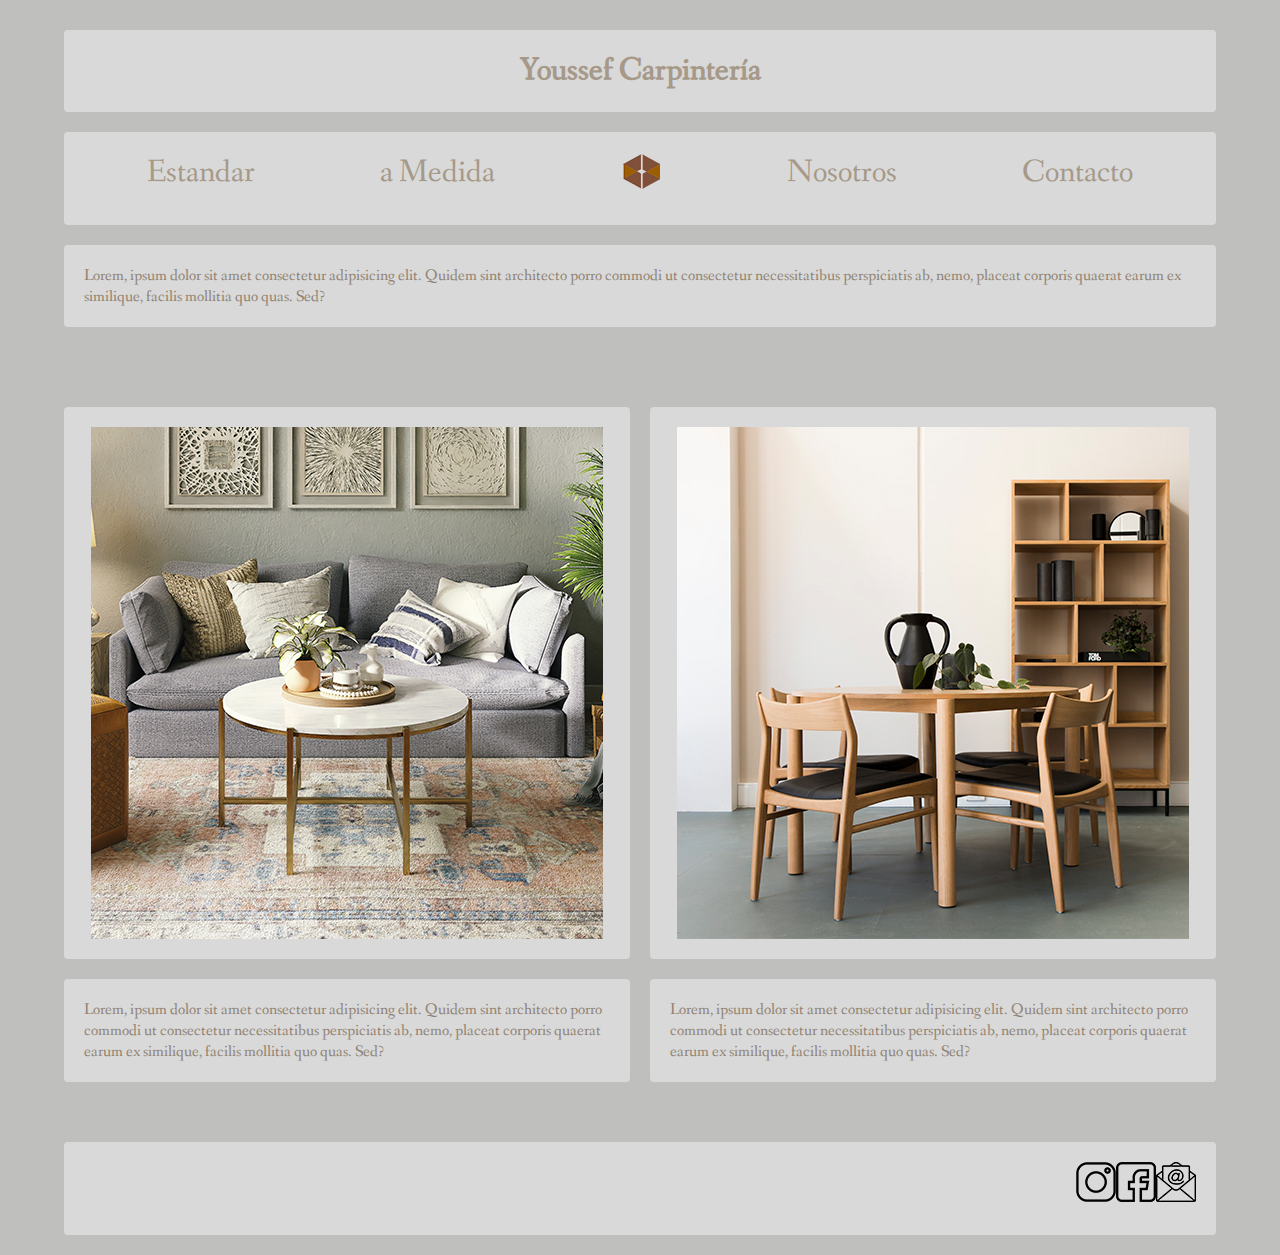
<file: index.html>
<!DOCTYPE html>
<html lang="es">
<head>
    <meta charset="UTF-8">
    <meta http-equiv="X-UA-Compatible" content="IE=edge">
    <meta name="viewport" content="width=device-width, initial-scale=1.0">
    <link rel="preconnect" href="https://fonts.googleapis.com">
    <link rel="preconnect" href="https://fonts.gstatic.com" crossorigin>
    <link href="https://fonts.googleapis.com/css2?family=Fanwood+Text:ital@1&display=swap" rel="stylesheet"> 
    <link rel="shortcut icon" href="img/icono.png" type="image/x-icon">
    <link rel="stylesheet" href="css/style.css">



    <title>Youssef Carpintería</title>
</head>
<body>
    <div class="grid-container">
        <h1 class="h1">Youssef Carpintería</h1>
        <header class="header">
            <nav class="nav">
                <ul>
                    <li><a href="productosest.html">Estandar</a></li>
                    <li><a href="productosmed.html">a Medida</a></li>
                    <li><a href="index.html"><img src="img/LOGO1.png" alt=""></a></li>
                    <li><a href="nosotros.html">Nosotros</a></li>
                    <li><a href="contacto.html">Contacto</a></li>
                  </ul>
            </nav>
        </header>
        
        <div id="img__1" class="img">
            <img src="img/image-1.jpg" alt="">
        </div>
        <div id="txt__1" class="txt">
            <p>Lorem, ipsum dolor sit amet consectetur adipisicing elit. Quidem sint architecto porro commodi ut consectetur necessitatibus perspiciatis ab, nemo, placeat corporis quaerat earum ex similique, facilis mollitia quo quas. Sed?</p>
        </div>
        <div id="img__2" class="img">
            <img src="img/image-2.jpg" alt="">
        </div>
        <div id="txt__2" class="txt">
            <p>Lorem, ipsum dolor sit amet consectetur adipisicing elit. Quidem sint architecto porro commodi ut consectetur necessitatibus perspiciatis ab, nemo, placeat corporis quaerat earum ex similique, facilis mollitia quo quas. Sed?</p>
        </div>
        
        <div id="txt__index" class="txt">
            <p>Lorem, ipsum dolor sit amet consectetur adipisicing elit. Quidem sint architecto porro commodi ut consectetur necessitatibus perspiciatis ab, nemo, placeat corporis quaerat earum ex similique, facilis mollitia quo quas. Sed?</p>
        </div>
        


        <footer class="footer">
           <a href="http://instagram.com"><img src="img/instagram.png" alt=""></a>
           <a href="http://facebook.com"><img src="img/facebook.png" alt=""></a>
           <a href="http://outlook.com"><img src="img/email.png" alt=""></a>
        </footer>
    

    </div>

    
</body>
</html>
</file>
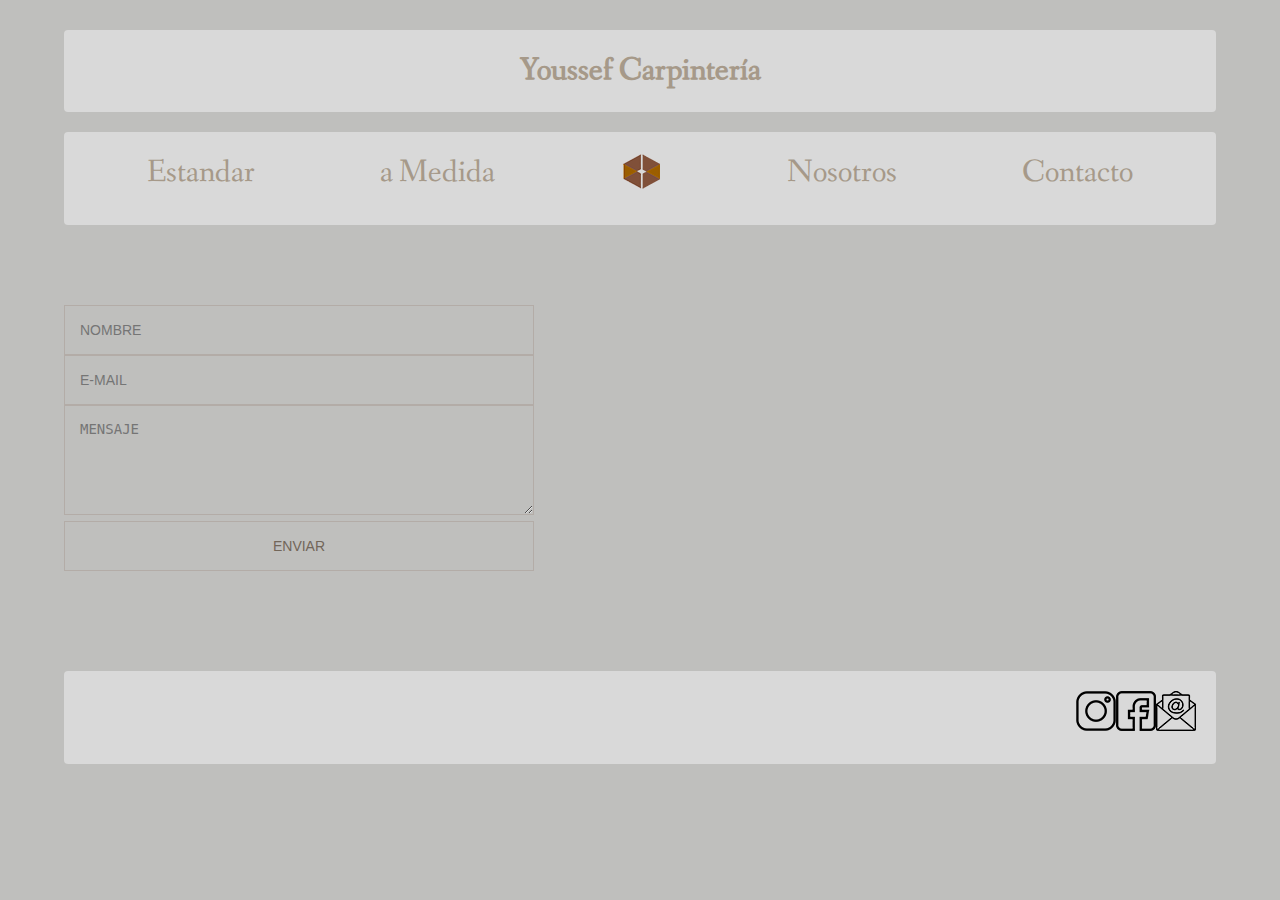
<file: contacto.html>
<!DOCTYPE html>
<html lang="es">
<head>
    <meta charset="UTF-8">
    <meta http-equiv="X-UA-Compatible" content="IE=edge">
    <meta name="viewport" content="width=device-width, initial-scale=1.0">
    <link rel="preconnect" href="https://fonts.googleapis.com">
    <link rel="preconnect" href="https://fonts.gstatic.com" crossorigin>
    <link href="https://fonts.googleapis.com/css2?family=Fanwood+Text:ital@1&display=swap" rel="stylesheet"> 
    <link rel="shortcut icon" href="img/icono.png" type="image/x-icon">
    <link rel="stylesheet" href="css/style.css">



    <title>Youssef Carpintería - Contacto</title>
</head>
<body>
    <div class="grid-container">
        <h1 class="h1">Youssef Carpintería</h1>
            <header class="header">
                <nav class="nav">
                    <ul>
                        <li><a href="productosest.html">Estandar</a></li>
                        <li><a href="productosmed.html">a Medida</a></li>
                        <li><a href="index.html"><img src="img/LOGO1.png" alt=""></a></li>
                        <li><a href="nosotros.html">Nosotros</a></li>
                        <li><a href="contacto.html">Contacto</a></li>
                      </ul>
                </nav>
            </header>
        <main class="form">
            <form id="form">
                <label for="nombre"></label>
                    <input type="text" name="nombre" placeholder="NOMBRE">
                <label for="email"></label>
                    <input type="email" name="email" placeholder="E-MAIL">
                <label for="mensaje"></label>
                    <textarea type="text" name="mensaje"  cols="30" rows="10" placeholder="MENSAJE"></textarea>
                    <input type="submit" value="ENVIAR">
            </form>
            
            
        </main>
        <footer class="footer">
            <a href="http://instagram.com"><img src="img/instagram.png" alt=""></a>
            <a href="http://facebook.com"><img src="img/facebook.png" alt=""></a>
            <a href="http://outlook.com"><img src="img/email.png" alt=""></a>
         </footer>
    </div>
</body>
</html>
</file>
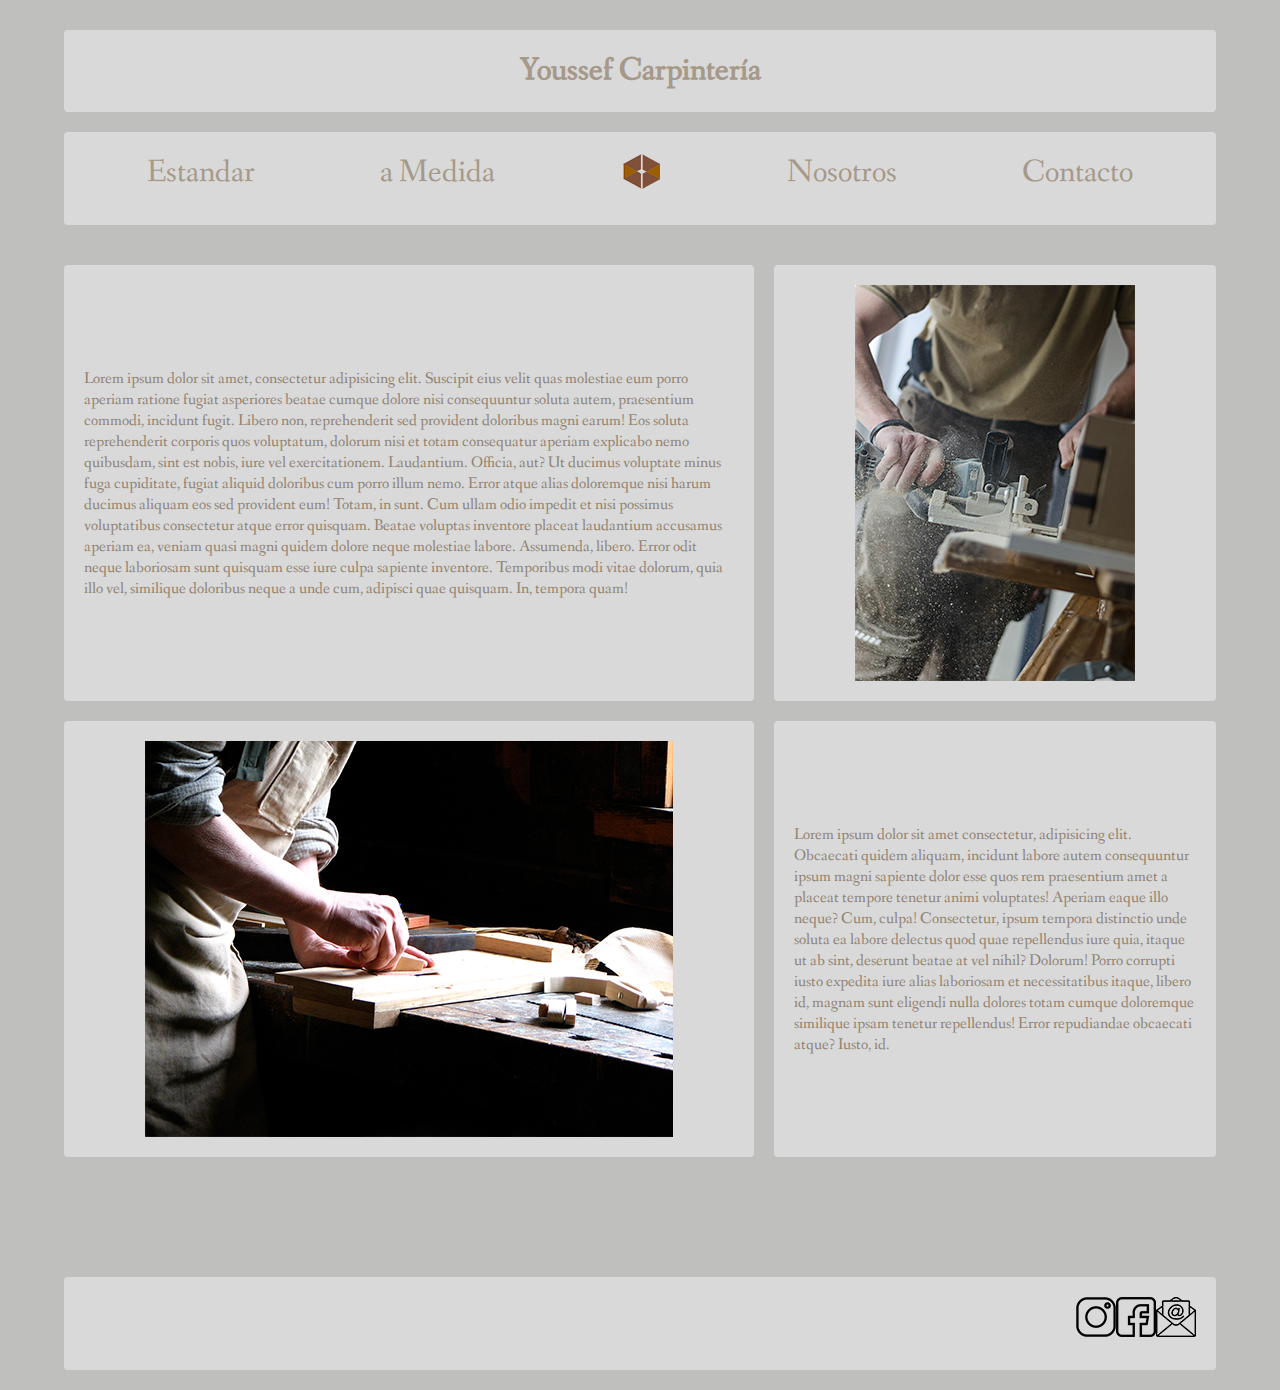
<file: nosotros.html>
<!DOCTYPE html>
<html lang="es">
<head>
    <meta charset="UTF-8">
    <meta http-equiv="X-UA-Compatible" content="IE=edge">
    <meta name="viewport" content="width=device-width, initial-scale=1.0">
    <link rel="preconnect" href="https://fonts.googleapis.com">
    <link rel="preconnect" href="https://fonts.gstatic.com" crossorigin>
    <link href="https://fonts.googleapis.com/css2?family=Fanwood+Text:ital@1&display=swap" rel="stylesheet"> 
    <link rel="shortcut icon" href="img/icono.png" type="image/x-icon">
    <link rel="stylesheet" href="css/style.css">

    <title>Youssef Carpintería - Nosotros</title>
</head>
<body>
    <div class="grid-container">
        <h1 class="h1">Youssef Carpintería</h1>
            <header class="header">
                <nav class="nav">
                    <ul>
                        <li><a href="productosest.html">Estandar</a></li>
                        <li><a href="productosmed.html">a Medida</a></li>
                        <li><a href="index.html"><img src="img/LOGO1.png" alt=""></a></li>
                        <li><a href="nosotros.html">Nosotros</a></li>
                        <li><a href="contacto.html">Contacto</a></li>
                      </ul>
                </nav>
            </header>
        <div id="nosotros-txt1" class="txt">
            <p>Lorem ipsum dolor sit amet, consectetur adipisicing elit. Suscipit eius velit quas molestiae eum porro aperiam ratione fugiat asperiores beatae cumque dolore nisi consequuntur soluta autem, praesentium commodi, incidunt fugit.
            Libero non, reprehenderit sed provident doloribus magni earum! Eos soluta reprehenderit corporis quos voluptatum, dolorum nisi et totam consequatur aperiam explicabo nemo quibusdam, sint est nobis, iure vel exercitationem. Laudantium.
            Officia, aut? Ut ducimus voluptate minus fuga cupiditate, fugiat aliquid doloribus cum porro illum nemo. Error atque alias doloremque nisi harum ducimus aliquam eos sed provident eum! Totam, in sunt.
            Cum ullam odio impedit et nisi possimus voluptatibus consectetur atque error quisquam. Beatae voluptas inventore placeat laudantium accusamus aperiam ea, veniam quasi magni quidem dolore neque molestiae labore. Assumenda, libero.
            Error odit neque laboriosam sunt quisquam esse iure culpa sapiente inventore. Temporibus modi vitae dolorum, quia illo vel, similique doloribus neque a unde cum, adipisci quae quisquam. In, tempora quam!</p>
        </div>
        <div id="nosotros-img1" class="nosotros__img">
            <img src="img/trabajo-2.png" alt="">
        </div>
        <div id="nosotros-img2" class="nosotros__img">
            <img src="img/trabajo-1.png" alt="">
        </div>
        <div id="nosotros-txt2" class="txt">
            <p>Lorem ipsum dolor sit amet consectetur, adipisicing elit. Obcaecati quidem aliquam, incidunt labore autem consequuntur ipsum magni sapiente dolor esse quos rem praesentium amet a placeat tempore tenetur animi voluptates!
            Aperiam eaque illo neque? Cum, culpa! Consectetur, ipsum tempora distinctio unde soluta ea labore delectus quod quae repellendus iure quia, itaque ut ab sint, deserunt beatae at vel nihil? Dolorum!
            Porro corrupti iusto expedita iure alias laboriosam et necessitatibus itaque, libero id, magnam sunt eligendi nulla dolores totam cumque doloremque similique ipsam tenetur repellendus! Error repudiandae obcaecati atque? Iusto, id.</p>
        </div>
        <footer class="footer">
            <a href="http://instagram.com"><img src="img/instagram.png" alt=""></a>
            <a href="http://facebook.com"><img src="img/facebook.png" alt=""></a>
            <a href="http://outlook.com"><img src="img/email.png" alt=""></a>
         </footer>
        
    </div>
</body>
</html>
</file>
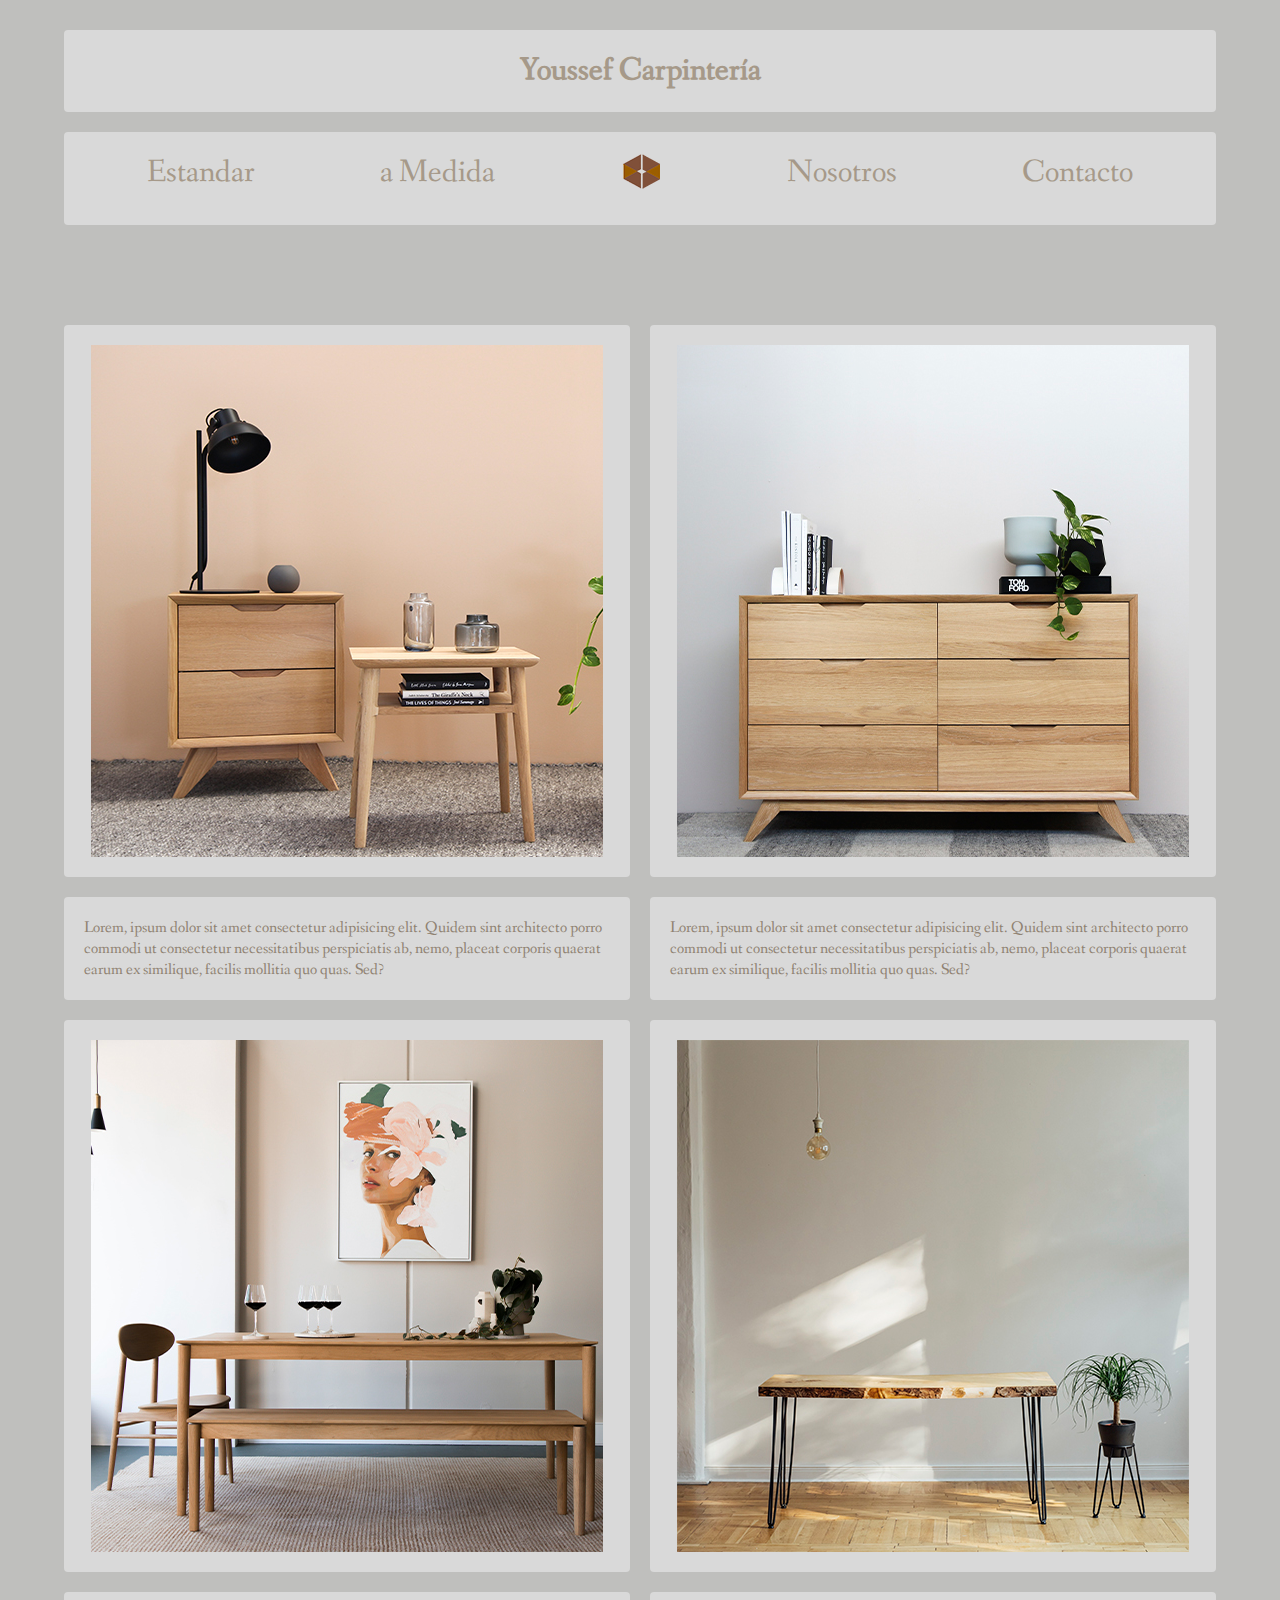
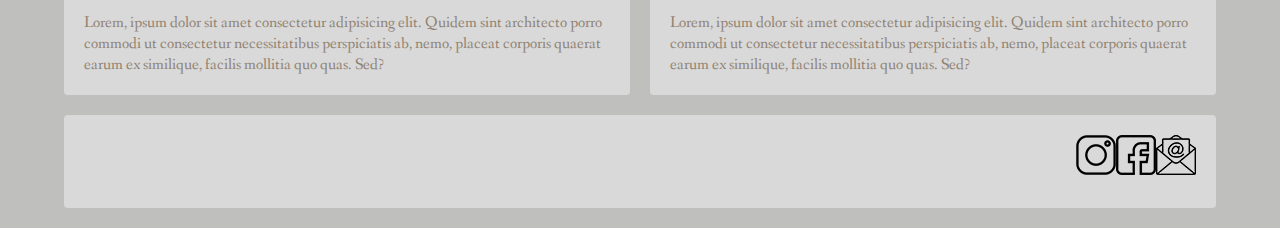
<file: productosest.html>
<!DOCTYPE html>
<html lang="es">
<head>
    <meta charset="UTF-8">
    <meta http-equiv="X-UA-Compatible" content="IE=edge">
    <meta name="viewport" content="width=device-width, initial-scale=1.0">
    <link rel="preconnect" href="https://fonts.googleapis.com">
    <link rel="preconnect" href="https://fonts.gstatic.com" crossorigin>
    <link href="https://fonts.googleapis.com/css2?family=Fanwood+Text:ital@1&display=swap" rel="stylesheet"> 
    <link rel="shortcut icon" href="img/icono.png" type="image/x-icon">
    <link rel="stylesheet" href="css/style.css">

    <title>Youssef Carpintería - Productos Estandar</title>
</head>
<body>
    <div class="grid-container">
        <h1 class="h1">Youssef Carpintería</h1>
            <header class="header">
                <nav class="nav">
                    <ul>
                        <li><a href="productosest.html">Estandar</a></li>
                        <li><a href="productosmed.html">a Medida</a></li>
                        <li><a href="index.html"><img src="img/LOGO1.png" alt=""></a></li>
                        <li><a href="nosotros.html">Nosotros</a></li>
                        <li><a href="contacto.html">Contacto</a></li>
                      </ul>
                </nav>
            </header>
            <div id="img__1" class="img">
                <img src="img/estandar/image-1.jpg" alt="">
            </div>
            <div id="txt__1" class="txt">
                <p>Lorem, ipsum dolor sit amet consectetur adipisicing elit. Quidem sint architecto porro commodi ut consectetur necessitatibus perspiciatis ab, nemo, placeat corporis quaerat earum ex similique, facilis mollitia quo quas. Sed?</p>
            </div>
            <div id="img__2" class="img">
                <img src="img/estandar/image-2.jpg" alt="">
            </div>
            <div id="txt__2" class="txt">
                <p>Lorem, ipsum dolor sit amet consectetur adipisicing elit. Quidem sint architecto porro commodi ut consectetur necessitatibus perspiciatis ab, nemo, placeat corporis quaerat earum ex similique, facilis mollitia quo quas. Sed?</p>
            </div>
            <div id="img__3" class="img">
                <img src="img/estandar/image-3.jpg" alt="">
            </div>
            <div id="txt__3" class="txt">
                <p>Lorem, ipsum dolor sit amet consectetur adipisicing elit. Quidem sint architecto porro commodi ut consectetur necessitatibus perspiciatis ab, nemo, placeat corporis quaerat earum ex similique, facilis mollitia quo quas. Sed?</p>
            </div>
            <div id="img__4" class="img">
                <img src="img//estandar/image-4.jpg" alt="">
            </div>
            <div id="txt__4" class="txt">
                <p>Lorem, ipsum dolor sit amet consectetur adipisicing elit. Quidem sint architecto porro commodi ut consectetur necessitatibus perspiciatis ab, nemo, placeat corporis quaerat earum ex similique, facilis mollitia quo quas. Sed?</p>
            </div>








            <footer class="footer">
                <a href="http://instagram.com"><img src="img/instagram.png" alt=""></a>
                <a href="http://facebook.com"><img src="img/facebook.png" alt=""></a>
                <a href="http://outlook.com"><img src="img/email.png" alt=""></a>
             </footer>
    </div>
    
</body>
</html>
</file>
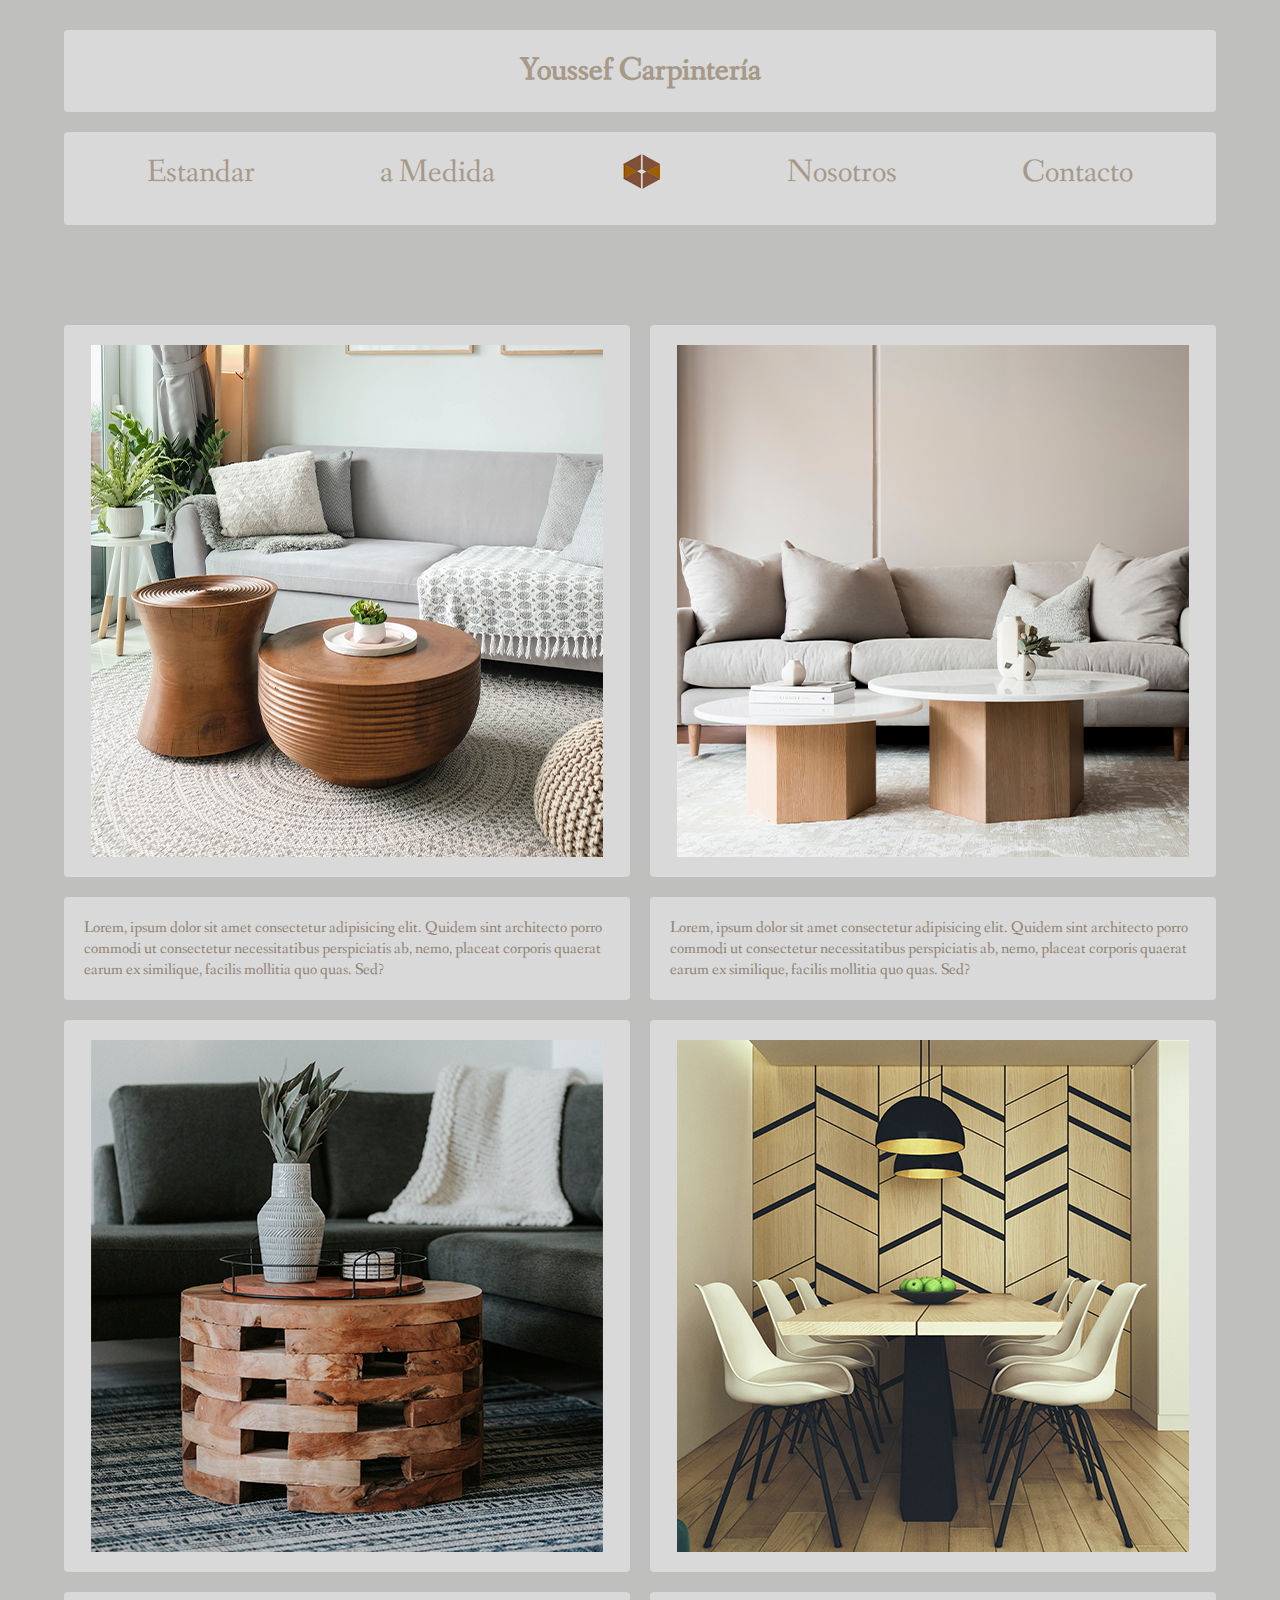
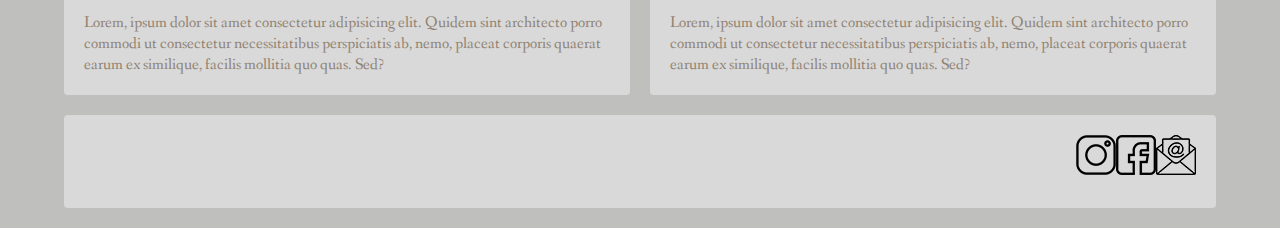
<file: productosmed.html>
<!DOCTYPE html>
<html lang="es">
<head>
    <meta charset="UTF-8">
    <meta http-equiv="X-UA-Compatible" content="IE=edge">
    <meta name="viewport" content="width=device-width, initial-scale=1.0">
    <link rel="preconnect" href="https://fonts.googleapis.com">
    <link rel="preconnect" href="https://fonts.gstatic.com" crossorigin>
    <link href="https://fonts.googleapis.com/css2?family=Fanwood+Text:ital@1&display=swap" rel="stylesheet"> 
    <link rel="shortcut icon" href="img/icono.png" type="image/x-icon">
    <link rel="stylesheet" href="css/style.css">

    <title>Youssef Carpintería - Productos a Medida</title>
</head>
<body>
    <div class="grid-container">
        <h1 class="h1">Youssef Carpintería</h1>
            <header class="header">
                <nav class="nav">
                    <ul>
                        <li><a href="productosest.html">Estandar</a></li>
                        <li><a href="productosmed.html">a Medida</a></li>
                        <li><a href="index.html"><img src="img/LOGO1.png" alt=""></a></li>
                        <li><a href="nosotros.html">Nosotros</a></li>
                        <li><a href="contacto.html">Contacto</a></li>
                      </ul>
                </nav>
            </header>
            <div id="img__1" class="img">
                <img src="img/medida/image-1.jpg" alt="">
            </div>
            <div id="txt__1" class="txt">
                <p>Lorem, ipsum dolor sit amet consectetur adipisicing elit. Quidem sint architecto porro commodi ut consectetur necessitatibus perspiciatis ab, nemo, placeat corporis quaerat earum ex similique, facilis mollitia quo quas. Sed?</p>
            </div>
            <div id="img__2" class="img">
                <img src="img/medida/image-2.jpg" alt="">
            </div>
            <div id="txt__2" class="txt">
                <p>Lorem, ipsum dolor sit amet consectetur adipisicing elit. Quidem sint architecto porro commodi ut consectetur necessitatibus perspiciatis ab, nemo, placeat corporis quaerat earum ex similique, facilis mollitia quo quas. Sed?</p>
            </div>
            <div id="img__3" class="img">
                <img src="img/medida/image-3.jpg" alt="">
            </div>
            <div id="txt__3" class="txt">
                <p>Lorem, ipsum dolor sit amet consectetur adipisicing elit. Quidem sint architecto porro commodi ut consectetur necessitatibus perspiciatis ab, nemo, placeat corporis quaerat earum ex similique, facilis mollitia quo quas. Sed?</p>
            </div>
            <div id="img__4" class="img">
                <img src="img/medida/image-4.jpg" alt="">
            </div>
            <div id="txt__4" class="txt">
                <p>Lorem, ipsum dolor sit amet consectetur adipisicing elit. Quidem sint architecto porro commodi ut consectetur necessitatibus perspiciatis ab, nemo, placeat corporis quaerat earum ex similique, facilis mollitia quo quas. Sed?</p>
            </div>
        <footer class="footer">
            <a href="http://instagram.com"><img src="img/instagram.png" alt=""></a>
            <a href="http://facebook.com"><img src="img/facebook.png" alt=""></a>
            <a href="http://outlook.com"><img src="img/email.png" alt=""></a>
         </footer>
    </div>

    
</body>
</html>
</file>
<file: css/style.css>
*{
  margin: 0;
  padding: 0;
  box-sizing: border-box;
}

body{
  font-family: 'Fanwood Text', serif;
  background-color: #BFBFBD;
  
}

/* GRID MOBILE 1FRST*/
.grid-container{
  width: 90%;
  margin: 20px auto;
  display: grid;
  grid-gap: 20px;
  grid-template-columns: repeat(1 1fr);
  grid-template-rows: repeat(auto 1fr);
  grid-template-areas:  
  "h1"
  "header"
  "txt__index"
  "nosotros-img1"
  "nosotros-txt1"
  "nosotros-img2"
  "nosotros-txt2"
  "form"
  "img__1"
  "txt__1"
  "img__2"
  "txt__2"
  "img__3"
  "txt__3"
  "img__4"
  "txt__4"
  "footer";
  
}

.grid-container .h1,
.grid-container .header,
.grid-container .img,
.grid-container .txt,
.grid-container .nosotros__img,
.grid-container .footer{
  background: #D9D9D9;
  border-radius: 4px;
  padding: 20px;
}

.h1 {
  grid-area: h1;
  display: flex;
  justify-content: center;
  align-items: center;
  margin-top: 10px;
  color: #A69989;
}
.header {
  grid-area: header;
  display: flex;
  justify-content: center;
  align-content: center;
}
.nav{
  width: 100%;
}
.nav >ul {
  display: flex;
  justify-content: space-around;
  align-content: center;
  list-style-type: none;
}
a{
  text-decoration: none;
  color: #A69989;
  font-size: 32px;
}

/* NOMBRE AREAS GRID */

#img__1{
  grid-area: img__1;
}
#txt__1{
  grid-area: txt__1;
}
#img__2{
  grid-area: img__2;
}
#txt__2{
  grid-area: txt__2;
}
#img__3{
  grid-area: img__3;
}
#txt__3{
  grid-area: txt__3;
}
#img__4{
  grid-area: img__4;
}
#txt__4{
  grid-area: txt__4;
}
#txt__index{
  grid-area: txt__index;
}
#nosotros-img1{
  grid-area: nosotros-img1;
}
#nosotros-img2{
  grid-area: nosotros-img2;
}
#nosotros-txt1{
  grid-area: nosotros-txt1;

}
#nosotros-txt2{
  grid-area: nosotros-txt2;
}
.img,
.nosotros__img{
  display: flex;
  justify-content: center;
}
.txt{
  display: flex;
  justify-content: center;
  color: #8f8272;
}

.footer{
  grid-area: footer;
  display: flex;
  align-content: center;
  justify-content: right;
}


/* MEDIAS */



@media screen and (min-width: 768px) {
  .grid-container{
    grid-template-areas: 
  "h1        h1"
  "header    header"
  "txt__index txt__index"
  "nosotros-txt1  nosotros-img1"
  "nosotros-img2  nosotros-txt2"
  "form             form"
  "img__1    txt__1"
  "img__2    txt__2"
  "img__3    txt__3"
  "img__4    txt__4"
  "footer    footer";
  }
  .txt{
    display: flex;
    align-items: center;
  }
}

@media screen and (min-width: 1024px) {
  .grid-container{
    grid-template-areas: 
    "h1         h1"
    "header     header"
    "txt__index txt__index"
    "nosotros-txt1  nosotros-img1"
    "nosotros-img2  nosotros-txt2"
    "form         form"
    "img__1     img__2"
    "txt__1     txt__2"
    "img__3     img__4"
    "txt__3     txt__4"
    "footer     footer"
    ;
}
}



/* CONTACTO */

.form {
  grid-area: form;
background: transparent;
color: #b3aca7;
}

#form {
position: relative;
width: 500px;

}

input {
font-size: 14px;
width: 470px;
height: 50px;
padding: 0px 15px 0px 15px;
background: transparent;
outline: none;
color: #726659;
border: solid 1px #b3aca7;
}

input:hover {
  background: #b3aca7;
  color: #e2dedb;
}

textarea {
width: 470px;
max-width: 470px;
height: 110px;
max-height: 110px;
padding: 15px;
background: transparent;
outline: none;
color: #726659;
font-size: 14px;
border: solid 1px #b3aca7;
}

textarea:hover {
background: #b3aca7;
color: #e2dedb;
}
</file>
